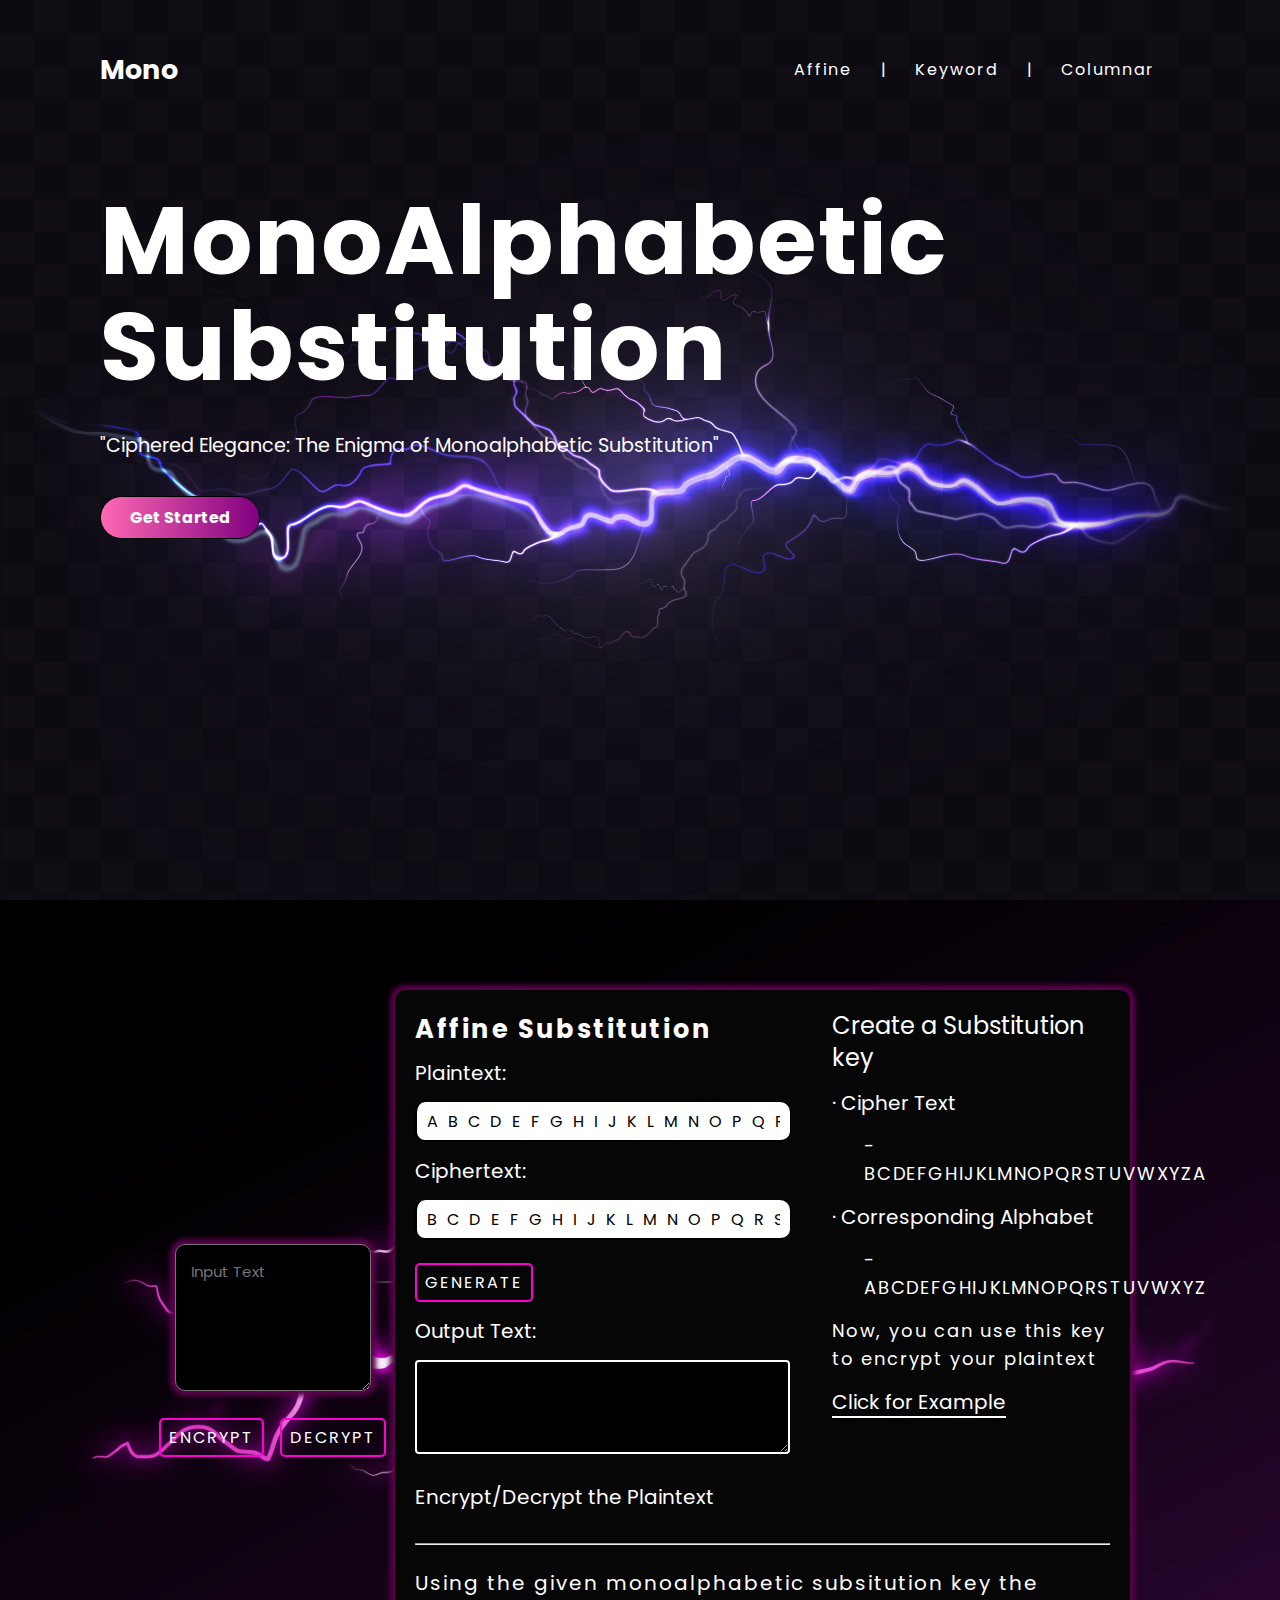
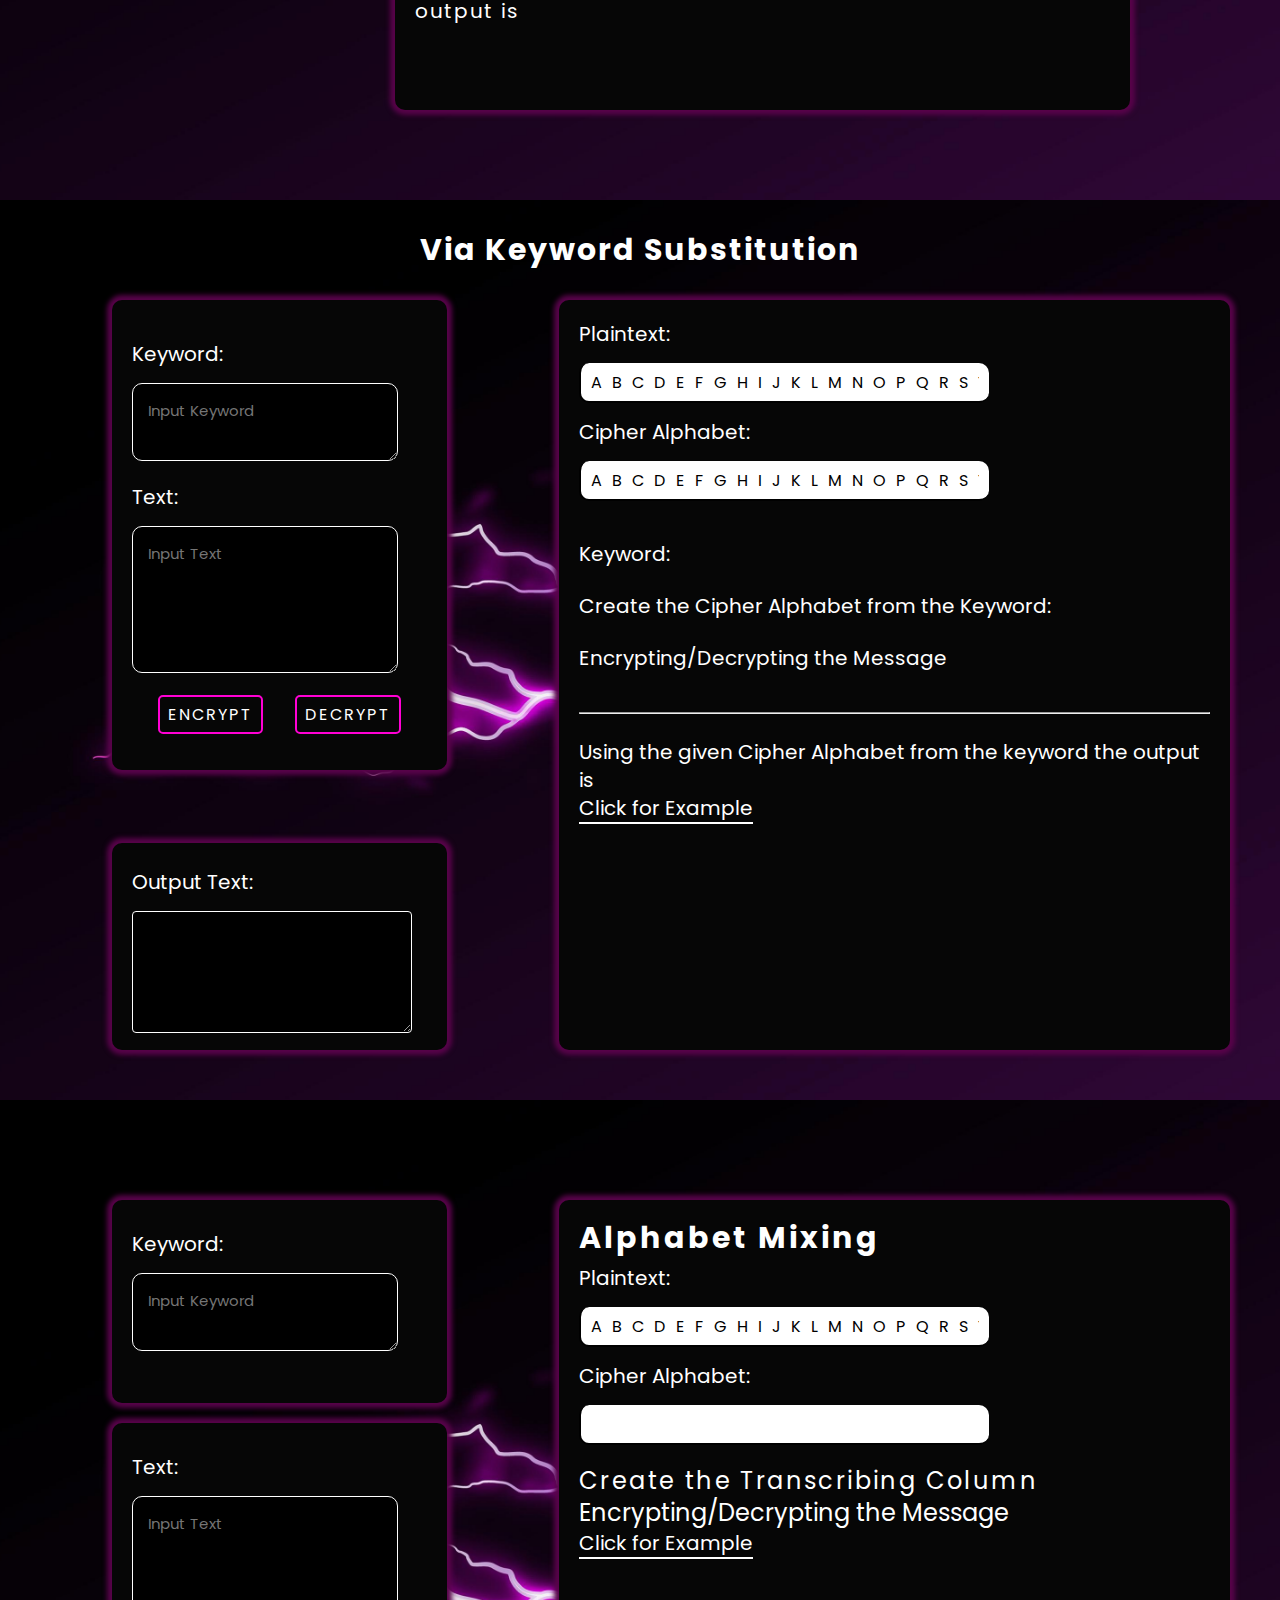
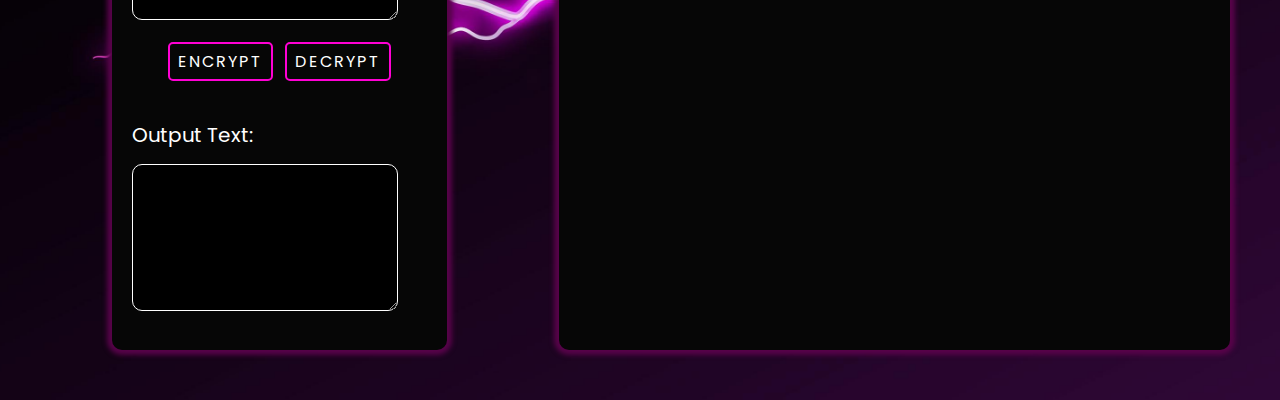
<file: 6 Files/mono/index.html>
<!DOCTYPE html>
<html lang="en">
  <head>
    <meta charset="UTF-8" />
    <meta name="viewport" content="width=device-width, initial-scale=1.0" />
    <title>Hello</title>
    <link rel="stylesheet" href="style.css" />
  </head>

  <body>
    <div class="container">
      <!-- First Content -->
      <div class="home">
        <!-- navigation -->
        <div class="nav">
          <div class="logo text-lg">
            <h2>Mono</h2>
          </div>
          <div class="links">
            <ul>
              <li><a href="#affine">Affine</a></li>
              <span> | </span>
              <li><a href="#keyword">Keyword</a></li>
              <span> | </span>
              <li><a href="#columnar">Columnar</a></li>
            </ul>
          </div>
        </div>
        <div class="content">
          <h1>MonoAlphabetic Substitution</h1>
          <p>"Ciphered Elegance: The Enigma of Monoalphabetic Substitution"</p>
          <button class="btn">Get Started</button>
        </div>
        <!-- End of navigation -->
      </div>
      <!-- End of first content -->

      <!-- Affine -->
      <div id="affine" class="affine">
        <!-- column one -->
        <div class="column-one">
          <div class="inputBox">
            <textarea
              id="inputText"
              rows="5"
              placeholder="Input Text"
              class="input preview"
            ></textarea>
          </div>
          <div class="buttons">
            <button id="encodeButton" class="enter">Encrypt</button>
            <button id="decodeButton" class="enter">Decrypt</button>
          </div>
        </div>
        <!-- column two -->
        <div class="column-two">
          <div class="col-two-context preview">
            <div class="first-row">
              <div class="left">
                <div class="inputBoxes">
                  <h1 class="head">Affine Substitution</h1>
                  <p class="text-xl">Plaintext:</p>
                  <input
                    type="text"
                    value="ABCDEFGHIJKLMNOPQRSTUVWXYZ"
                    readonly
                  />
                </div>
                <div class="inputBoxes">
                  <p class="text-xl">Ciphertext:</p>
                  <input
                    id="cipherInput"
                    type="text"
                    required="required"
                    value="BCDEFGHIJKLMNOPQRSTUVWXYZA"
                  />
                  <p id="errorMessage" class="error-message"></p>
                  <button class="enter generate">Generate</button>
                  <div class="inputBoxes">
                    <p class="text-xl up">Output Text:</p>
                    <textarea readonly rows="2" class="output"></textarea>
                  </div>
                </div>
              </div>
              <div class="right">
                <p class="text-2xl">Create a Substitution key</p>
                <div>
                  <p class="text-xl up">· Cipher Text</p>
                  <p
                    id="cipherDisplay"
                    class="cipher-display text-lg spacing ml"
                  ></p>
                </div>
                <div>
                  <p class="text-xl up">· Corresponding Alphabet</p>
                  <p class="text-lg spacing ml">- ABCDEFGHIJKLMNOPQRSTUVWXYZ</p>
                </div>
                <p id="inputDisplay" class="input-display text-lg up spacing">
                  Now, you can use this key to encrypt your plaintext
                </p>
                <a href="#" id="AAafine" class="example text-xl mt"
                  >Click for Example</a
                >
                <div id="myAffine" style="display: none">
                  <span class="closeAffine" onclick="closeAffine()"
                    >&times;</span
                  >
                  <img src="./images/affine.png" alt="Image description" />
                </div>
              </div>
            </div>
            <div class="second-row">
              <div class="second-content">
                <p class="text-xl">Encrypt/Decrypt the Plaintext</p>
                <p id="inputMappings" class="input-mappings text-lg"></p>
                <hr />

                <p class="text-xl mt spacing" id="outputParagraph">
                  Using the given monoalphabetic subsitution key the output is
                </p>
              </div>
            </div>
          </div>
        </div>
      </div>
      <!-- End of Affine -->

      <!-- Start of Keyword -->
      <div id="keyword" class="keyword">
        <div class="ktop">
          <h1 class="text-3xl">Via Keyword Substitution</h1>
        </div>
        <!-- Start First Box -->
        <div class="first-box text-xl preview">
          <div>
            <p>Keyword:</p>
            <textarea
              id="keywordInput"
              rows="2"
              placeholder="Input Keyword"
              class="kinput"
              pattern="[^\s]+"
            ></textarea>
          </div>
          <div>
            <p>Text:</p>
            <textarea
              id="KinputText"
              rows="5"
              placeholder="Input Text"
              class="kinput"
            ></textarea>
          </div>

          <div class="Kbuttons">
            <button id="KencodeButton" class="enter">Encrypt</button>
            <button id="KdecodeButton" class="enter">Decrypt</button>
            <span id="KerrorMessage" class="error"></span>
          </div>
        </div>
        <!-- End first Box -->

        <!-- Start small box -->
        <div class="small-box preview">
          <p class="text-xl up">Output Text:</p>
          <textarea readonly rows="3" id="output" class="Koutput"></textarea>
        </div>

        <div class="second-box preview">
          <div class="KinputBoxes">
            <p class="text-xl">Plaintext:</p>
            <input type="text" value="ABCDEFGHIJKLMNOPQRSTUVWXYZ" readonly />
          </div>
          <div class="KinputBoxes">
            <p class="text-xl">Cipher Alphabet:</p>
            <input id="KcipherInput" type="text" />
          </div>
          <!-- <button class="enter Kgenerate">Generate</button> -->
          <div class="keyWord text-xl mt">
            <p>Keyword: <span class="mt" id="keywordDisplay"></span></p>
          </div>
          <div class="Ksteps mt text-xl">
            <div class="alpha">
              <p class="mr">Create the Cipher Alphabet from the Keyword:</p>
              <span id="cipherAlphabetDisplay"></span>
            </div>
            <p class="mt">Encrypting/Decrypting the Message</p>
            <div id="KinputMappings" class="mt"></div>
            <hr />
            <p class="mt" id="outputDisplay">
              Using the given Cipher Alphabet from the keyword the output is
            </p>

            <a href="#" id="KKkeyword" class="example text-xl mt"
              >Click for Example</a
            >
            <div id="myKeyword" style="display: none">
              <span class="closeKeyword" onclick="closeKeyword()">&times;</span>
              <img src="./images/keyword.jpg" alt="Image description" />
            </div>
          </div>
        </div>
      </div>
      <!-- End of Keyword -->

      <!-- Start of Columnar -->
      <div id="columnar" class="columnar">
        <div class="Ckeyword styleInput text-xl preview">
          <p>Keyword:</p>
          <textarea
            id="Ckeyword"
            rows="2"
            placeholder="Input Keyword"
            oninput="CupdateTable()"
            class="kinput"
          ></textarea>
        </div>
        <div class="Cinput preview styleInput text-xl">
          <p>Text:</p>
          <textarea
            id="Cplaintext"
            rows="4"
            placeholder="Input Text"
            class="kinput"
          ></textarea>

          <div class="Kbuttons">
            <button id="Cencrypt-btn" class="enter mr">Encrypt</button>
            <button id="Cdecrypt-btn" class="enter">Decrypt</button>
            <span id="KerrorMessage" onclick="Cdecrypt()" class="error"></span>
          </div>
          <div class="Cmt" style="color: white">
            <p class="text-xl up">Output Text:</p>
            <textarea
              id="Cresult"
              class="CoutputText"
              readonly
              rows="5"
            ></textarea>
          </div>
        </div>
        <!-- Big Box -->
        <div class="Cbox preview">
          <p class="text-3xl mb spacing">Alphabet Mixing</p>
          <div class="KinputBoxes">
            <p class="text-xl">Plaintext:</p>
            <input type="text" value="ABCDEFGHIJKLMNOPQRSTUVWXYZ" readonly />
          </div>
          <div class="KinputBoxes" id="Cdisplay">
            <p class="text-xl">Cipher Alphabet:</p>
            <input id="CcipherInput" type="text" />
          </div>
          <p id="Ckeyword-display" class="text-2xl spacing mb-minus"></p>
          <div id="Calphabets-container" class="text-2xl mt spacing">
            Create the Transcribing Column
          </div>
          <div id="Ctable-container" class="text-xl"></div>
          <p class="text-2xl">Encrypting/Decrypting the Message</p>
          <div id="Cmapping-container" class="Coder text-xl"></div>

          <a href="#" id="columnars" class="example text-xl"
            >Click for Example</a
          >
          <div id="myColumnar" style="display: none">
            <span class="closeColumnar" onclick="closeModal()">&times;</span>
            <img src="./images/columnar.png" alt="Image description" />
          </div>
        </div>
      </div>
      <!-- end of columnar -->
    </div>
    <script src="affine.js"></script>

    <script>
      //Columnar

      function CcreateTranspositionTable(Ckeyword) {
        const Calphabet = 'ABCDEFGHIJKLMNOPQRSTUVWXYZ';
        const CuniqueChars = Array.from(new Set(Ckeyword + Calphabet));

        const CuniqueKeywordChars = Array.from(new Set(Ckeyword));

        const CnumColumns = CuniqueKeywordChars.length; // Use the unique keyword length as the number of columns
        const CnumRows = Math.ceil(CuniqueChars.length / CnumColumns);

        const Ctable = [];
        for (let i = 0; i < CnumRows; i++) {
          const Crow = [];
          for (let j = 0; j < CnumColumns; j++) {
            const Cchar = CuniqueChars[i * CnumColumns + j];
            if (Cchar !== undefined) {
              Crow.push(Cchar);
            }
          }
          Ctable.push(Crow);
        }

        return Ctable;
      }

      function CdisplayTranspositionTable(Ctable) {
        const CtableContainer = document.getElementById('Ctable-container');
        CtableContainer.innerHTML = '';

        for (let i = 0; i < Ctable.length; i++) {
          const CrowElement = document.createElement('div');
          CrowElement.textContent = Ctable[i].join(' ');

          CtableContainer.appendChild(CrowElement);
        }
      }

      function CcreateCipherAlphabet(Ctable) {
        const CcipherAlphabet = [];

        for (let i = 0; i < Ctable[0].length; i++) {
          for (let j = 0; j < Ctable.length; j++) {
            const Cchar = Ctable[j][i];
            if (Cchar !== undefined && !CcipherAlphabet.includes(Cchar)) {
              CcipherAlphabet.push(Cchar);
            }
          }
        }

        return CcipherAlphabet.join('');
      }

      function CupdateTable() {
        const Ckeyword = document
          .getElementById('Ckeyword')
          .value.toUpperCase()
          .replace(/\s/g, '');

        const Cplaintext = document
          .getElementById('Cplaintext')
          .value.toUpperCase();

        if (Ckeyword === '' && Cplaintext === '') {
          document.getElementById('Cmapping-container').style.display = 'none';
          document.getElementById('Ctable-container').style.display = 'none';
          return;
        }

        document.getElementById('Ckeyword-display').textContent =
          'Keyword: ' + Ckeyword;

        const CtranspositionTable = CcreateTranspositionTable(Ckeyword);

        const CplainAlphabet = 'ABCDEFGHIJKLMNOPQRSTUVWXYZ';
        const CcipherAlphabet = CcreateCipherAlphabet(CtranspositionTable);

        const CalphabetsContainer = document.getElementById('Cdisplay');
        Cdisplay.innerHTML = `
              <p class="text-xl">Cipher Alphabet:</p>
                  <input id="CcipherInput" value="${CcipherAlphabet}"type="text" />

          `;
        CdisplayTranspositionTable(CtranspositionTable);

        displayMapping(CplainAlphabet, CcipherAlphabet, CtranspositionTable);
        document.getElementById('Cmapping-container').style.display = 'block';
      }

      function displayMapping(
        plainAlphabet,
        cipherAlphabet,
        transpositionTable
      ) {
        const mappingContainer = document.getElementById('Cmapping-container');
        mappingContainer.innerHTML = '';

        const maxMappings = 5;

        for (
          let i = 0;
          i < Math.min(transpositionTable[0].length, maxMappings);
          i++
        ) {
          const mappingElement = document.createElement('div');
          const plainChar = transpositionTable[0][i];
          const cipherChar = cipherAlphabet[i];
          mappingElement.textContent = `${plainChar} -> ${cipherChar}`;
          mappingContainer.appendChild(mappingElement);
        }

        if (transpositionTable[0].length > maxMappings) {
          const remainingMappingsElement = document.createElement('div');
          remainingMappingsElement.textContent = 'And so on...';
          mappingContainer.appendChild(remainingMappingsElement);
        }
      }

      function CencryptWithTransposition(Cplaintext, Ctable) {
        const Calphabet = 'ABCDEFGHIJKLMNOPQRSTUVWXYZ';
        const CcipherAlphabet = CcreateCipherAlphabet(Ctable);

        const CencryptedChars = [];

        for (let i = 0; CencryptedChars.length < Cplaintext.length; i++) {
          for (let j = 0; j < Ctable.length; j++) {
            const Cchar = Ctable[j][i];
            if (Cchar !== undefined) {
              const Cindex = Calphabet.indexOf(Cchar);
              if (Cindex !== -1) {
                CencryptedChars.push(CcipherAlphabet[Cindex]);
              }
            }
          }
        }

        return CencryptedChars.join('');
      }

      function CupdateUI(Cplaintext, Ctable) {
        const Calphabet = 'ABCDEFGHIJKLMNOPQRSTUVWXYZ';
        const CcipherAlphabet = CcreateCipherAlphabet(Ctable);

        const CencryptedChars = [];

        for (let i = 0; i < Cplaintext.length; i++) {
          const Cchar = Cplaintext[i];
          const Cindex = Calphabet.indexOf(Cchar);
          if (Cindex !== -1) {
            CencryptedChars.push(CcipherAlphabet[Cindex]);
          } else {
            CencryptedChars.push(Cchar);
          }
        }

        return CencryptedChars.join('');
      }

      function Cencrypt() {
        const Cplaintext = document
          .getElementById('Cplaintext')
          .value.toUpperCase();
        const Ckeyword = document
          .getElementById('Ckeyword')
          .value.toUpperCase()
          .replace(/\s/g, '');

        document.getElementById('Ckeyword-display').textContent =
          'Keyword: ' + Ckeyword;

        const CtranspositionTable = CcreateTranspositionTable(Ckeyword);

        CupdateUI(Cplaintext, CtranspositionTable);

        const CcipherText = CupdateUI(Cplaintext, CtranspositionTable);

        document.getElementById('Cresult').innerHTML = CcipherText;
        document.getElementById('Ctable-container').style.display = 'block';
        document.getElementById('Cmapping-container').style.display = 'block';
      }

      function Cdecrypt() {
        const CcipherText = document
          .getElementById('Cplaintext')
          .value.toUpperCase();
        const Ckeyword = document
          .getElementById('Ckeyword')
          .value.toUpperCase()
          .replace(/\s/g, '');

        const CtranspositionTable = CcreateTranspositionTable(Ckeyword);

        const CdecryptedText = CdecryptWithTransposition(
          CcipherText,
          CtranspositionTable
        );

        document.getElementById('Cresult').innerHTML = CdecryptedText;
        document.getElementById('Ctable-container').style.display = 'block';
        document.getElementById('Cmapping-container').style.display = 'block';
      }

      function CdecryptWithTransposition(CcipherText, Ctable) {
        const Calphabet = 'ABCDEFGHIJKLMNOPQRSTUVWXYZ';
        const CcipherAlphabet = CcreateCipherAlphabet(Ctable);

        const CdecryptedChars = [];

        let Cindex = 0;
        for (let i = 0; i < Ctable[0].length; i++) {
          for (let j = 0; j < Ctable.length; j++) {
            const Cchar = Ctable[j][i];
            if (Cchar !== undefined) {
              CdecryptedChars.push(
                Calphabet[CcipherAlphabet.indexOf(CcipherText[Cindex++])]
              );
            }
          }
        }

        return CdecryptedChars.join('');
      }

      document
        .getElementById('Ckeyword')
        .addEventListener('input', CupdateTable);
      document
        .getElementById('Cencrypt-btn')
        .addEventListener('click', Cencrypt);
      document
        .getElementById('Cdecrypt-btn')
        .addEventListener('click', Cdecrypt);
    </script>
  </body>
</html>
</file>
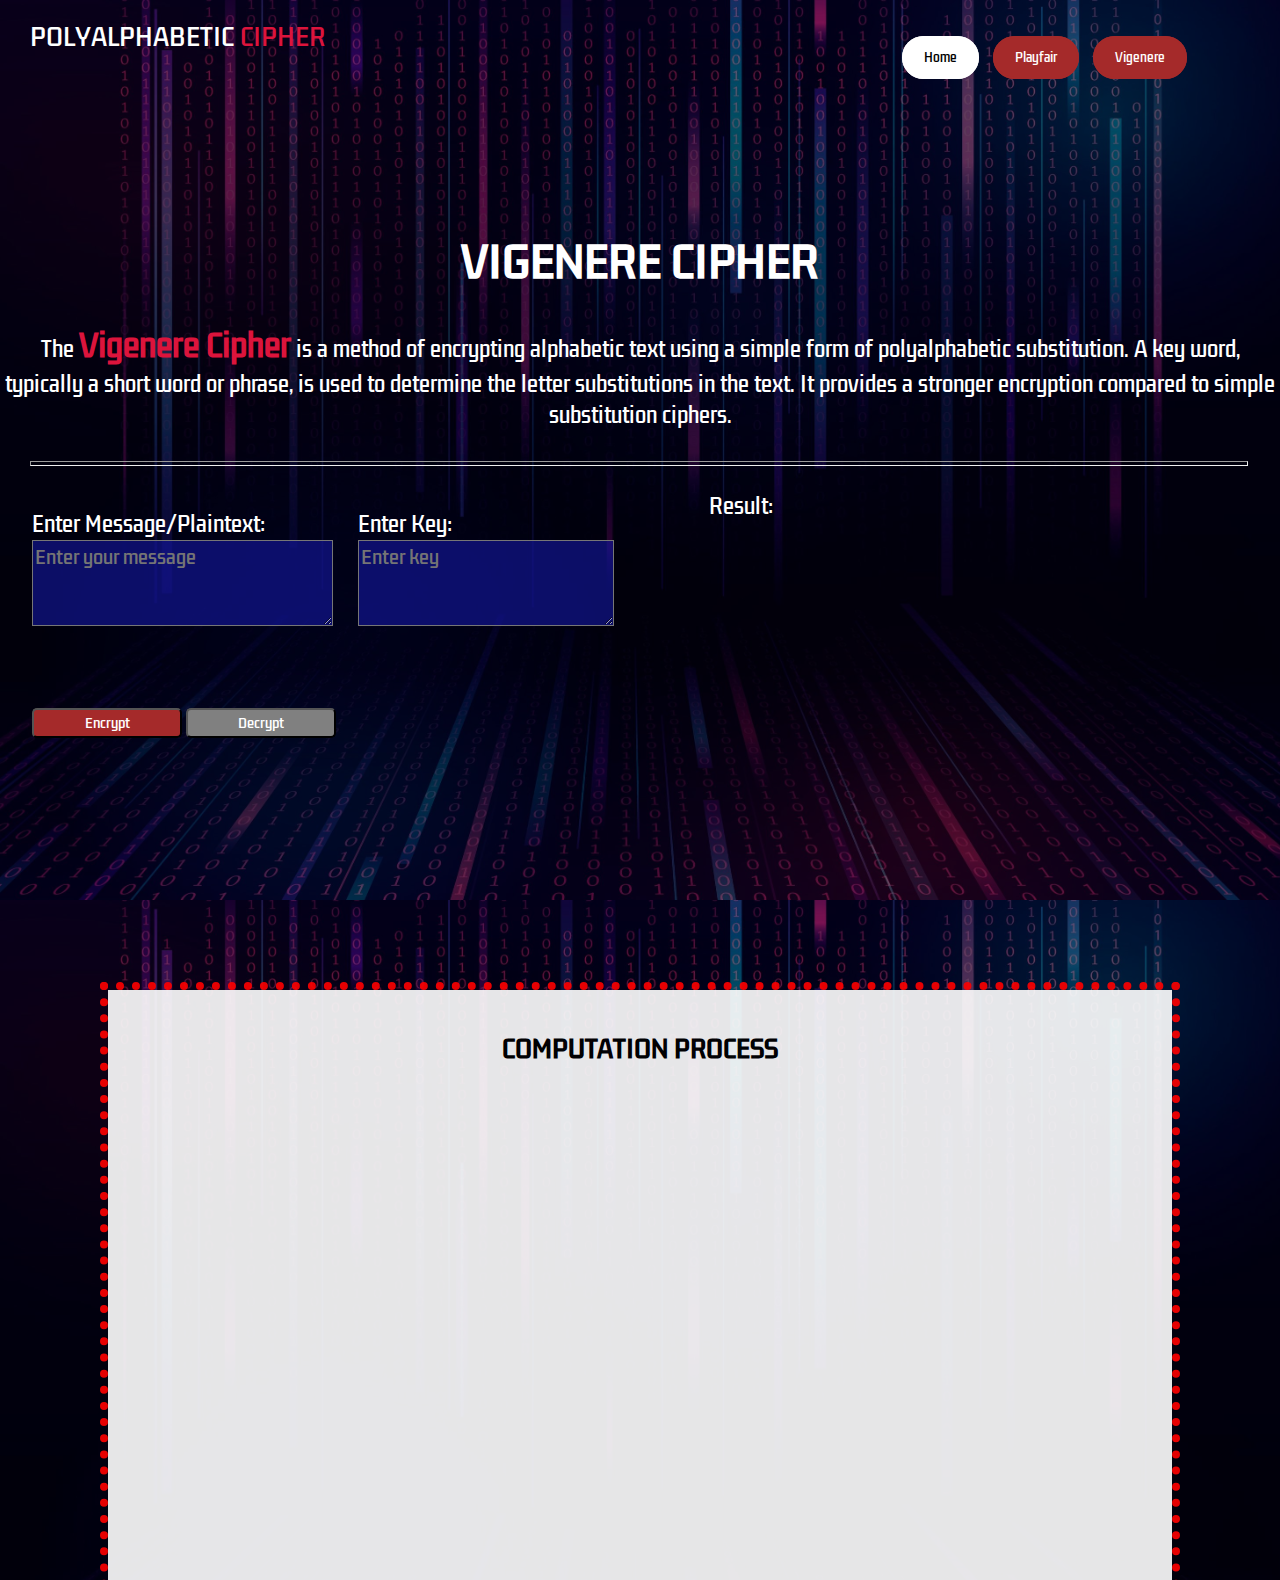
<file: 6 Files/poly-20240109T100234Z-001/poly/index.html>
<!DOCTYPE html>
<html lang="en">
<head>
    <meta charset="UTF-8">
    <meta name="viewport" content="width=device-width, initial-scale=1.0">
    <title>Polyalphabetical Text</title>
    <link rel="stylesheet" href="style.css">
   
</head>
<!-- <style>
    #vtable{
        display: flex;
        justify-content: center;
        align-items: center;
    }
</style> -->    
<body>
    
 
    <div class="top-left-text" ><span>Polyalphabetic <span style="color: crimson;">Cipher</span></span></div>
    <div class="head">
        <ul>
            <li><a class="active" href="index.html">Home</a></li>
            <li><a href="playfair.html">Playfair</a></li>
            <li><a href="vigenere.html">Vigenere</a></li>
            
        </ul>
    </div>
    <!-- <nav>
        <a href="#vtable" id="">vigenere</a>
    </nav> -->

    <!-- <div class="main-content"> -->

      <div class="center-text">
        
        <h1>Vigenere Cipher</h1>


        <p>The <span style="color:crimson; font-size: 30px; font-family: Arial, sans-serif;"><b>Vigenere Cipher</b></span> is a method of encrypting alphabetic text using a simple form of polyalphabetic substitution. 
            A key word, typically a short word or phrase, is used to determine the letter substitutions in the text.
        It provides a stronger encryption compared to simple substitution ciphers.
    </p>
    <hr>
    <br>
    <br>
    </div>

    
    <!-- <div class="vigenere">
        <h3>Viginere Cipher Table</h3>
    </div>

    
    <div class="table">
        
    <img class="img" src="images/Vigenere_Table_with_Numbers.png" alt="viginere">
    <h3>Using the table</h3>
        <h5>Encryption</h5>
            <p>Plaintext: S E N D H E L P</p>
            <p>Key: B U L G E B U L</p>
            <p>Ciphertext: T Y Y J L F F A </p>
    
        
        <h5>Step by Step</h5>
        <ol>
        <li>Get The plaintext's first letter and key's first letter 
            <ul>
                <p>The plaintext's first letter is S and the key's first letter is B</p>
            </ul> </li>

        <li>Refer to the vigenere cipher tabale
            
            
        </li>

        <li>Find the first letter on the vigenere table of the message and key.</li>

        <li>The Plaintext should be on the x-axis and the Key is the y-axis
            <ul>
                <p>Refer for the plaintext on the x-axis, and for the key, refer on the y-axis of the vigenere table </p>
            </ul>
        </li>

        <li>Find where the plaintext and key intersects
            <ul>
                <p>After Plotting the plaintext and the key text on the vigenere table, search where it intesect with each other.
                     <br>The letter where the plaintext and the keytext intersects is the ciphertext of the encryption</p>
            </ul>
        </li>

        </ol>

        <h5>Decryption</h5>
            <p>Ciphertext: T Y Y J L F F A </p>
            <p>Key: B U L G E B U L</p>
            <p>Message: S E N D H E L P</p>
    </div>

</section> -->

        


<!-- 
    
<br>
<br><br><br><br><br><br><br><br><br><br> -->
  <div class="pt">
    
    <label for="message">Enter Message/Plaintext:</label>
    
    <textarea id="message" placeholder="Enter your message"></textarea>
    
 </div>
 <div class="key">
    
    <label for="key">Enter Key:</label>
    
    <textarea id="key" placeholder="Enter key"></textarea>
</div>
<div class="res">
    <label for="key" >Result:</label>
</div>
<div class="result">
    
    <h4 id="result"></h2> 
    
</div>
<div class="btn">
    <button onclick="encrypt()" class="btn-encrypt">Encrypt</button>
    <button onclick="decrypt()" class="btn-decrypt">Decrypt</button>

</div>

<div class="process-section">   
        <h2 style="margin-bottom: 20px; text-align: center;">computation Process</h2>

       
        <div class="process">
            <p id="process"></p>
           
          
        </div>
    </div>

    
   

<script>

function encrypt(){

    var message = document.getElementById('message').value.toUpperCase();
        var key = document.getElementById('key').value.toUpperCase();
        var result = '';
        var process = '';

        for (var i = 0; i < message.length; i++) {
            var charCode = message.charCodeAt(i);
            var numericalValue = charCode - 65;

            if (charCode >= 65 && charCode <= 90) {
                var keyIndex = i % key.length;
                var keyChar = key.charCodeAt(keyIndex) - 65;
                var encryptedChar = String.fromCharCode(((charCode - 65 + keyChar) % 26) + 65);
                result += encryptedChar;
                process += `Char: ${message[i]} (${numericalValue})<br>`;
                process += `Key: ${key[keyIndex]}<br>`;
                process += `Formula: (P + K) mod 26 = (${numericalValue} + ${keyChar}) mod 26<br>`;
                process += `Computation: (${numericalValue} + ${keyChar}) % 26 = ${(numericalValue + keyChar) % 26}<br>`;
                process += `Encrypted: ${encryptedChar}<br>`;
                process += `Solution: ${result}<br><br>`;
            } else {
                result += message[i];
                process += `Non-alphabetic character: ${message[i]}<br>`;
            }
        }

        document.getElementById('result').innerHTML = 'Encrypted Message: ' + result;
        document.getElementById('process').innerHTML = 'Encryption Process:<br>' + process;
    }




function decrypt(){

    var message = document.getElementById('message').value.toUpperCase();
        var key = document.getElementById('key').value.toUpperCase();
        var result = '';
        var process = '';

        for (var i = 0; i < message.length; i++) {
            var charCode = message.charCodeAt(i);
            var numericalValue = charCode - 65;

            if (charCode >= 65 && charCode <= 90) {
                var keyIndex = i % key.length;
                var keyChar = key.charCodeAt(keyIndex) - 65;
                var decryptedChar = String.fromCharCode(((charCode - 65 - keyChar + 26) % 26) + 65);
                result += decryptedChar;
                process += `Char: ${message[i]} (${numericalValue})<br>`;
                process += `Key: ${key[keyIndex]}<br>`;
                process += `Formula: (C - K) mod 26 = (${numericalValue} - ${keyChar}) mod 26<br>`;
                process += `Computation: (${numericalValue} - ${keyChar} + 26) % 26 = ${(numericalValue - keyChar + 26) % 26}<br>`;
                process += `Decrypted: ${decryptedChar}<br>`;
                process += `Solution: ${result}<br><br>`;
            } else {
                result += message[i];
                process += `Non-alphabetic character: ${message[i]}<br><br>`;
            }
        }

        document.getElementById('result').innerHTML = 'Decrypted Message: ' + result;
        document.getElementById('process').innerHTML = 'Decryption Process:<br>' + process;
    }

    


</script>
</body>
</html>
</file>
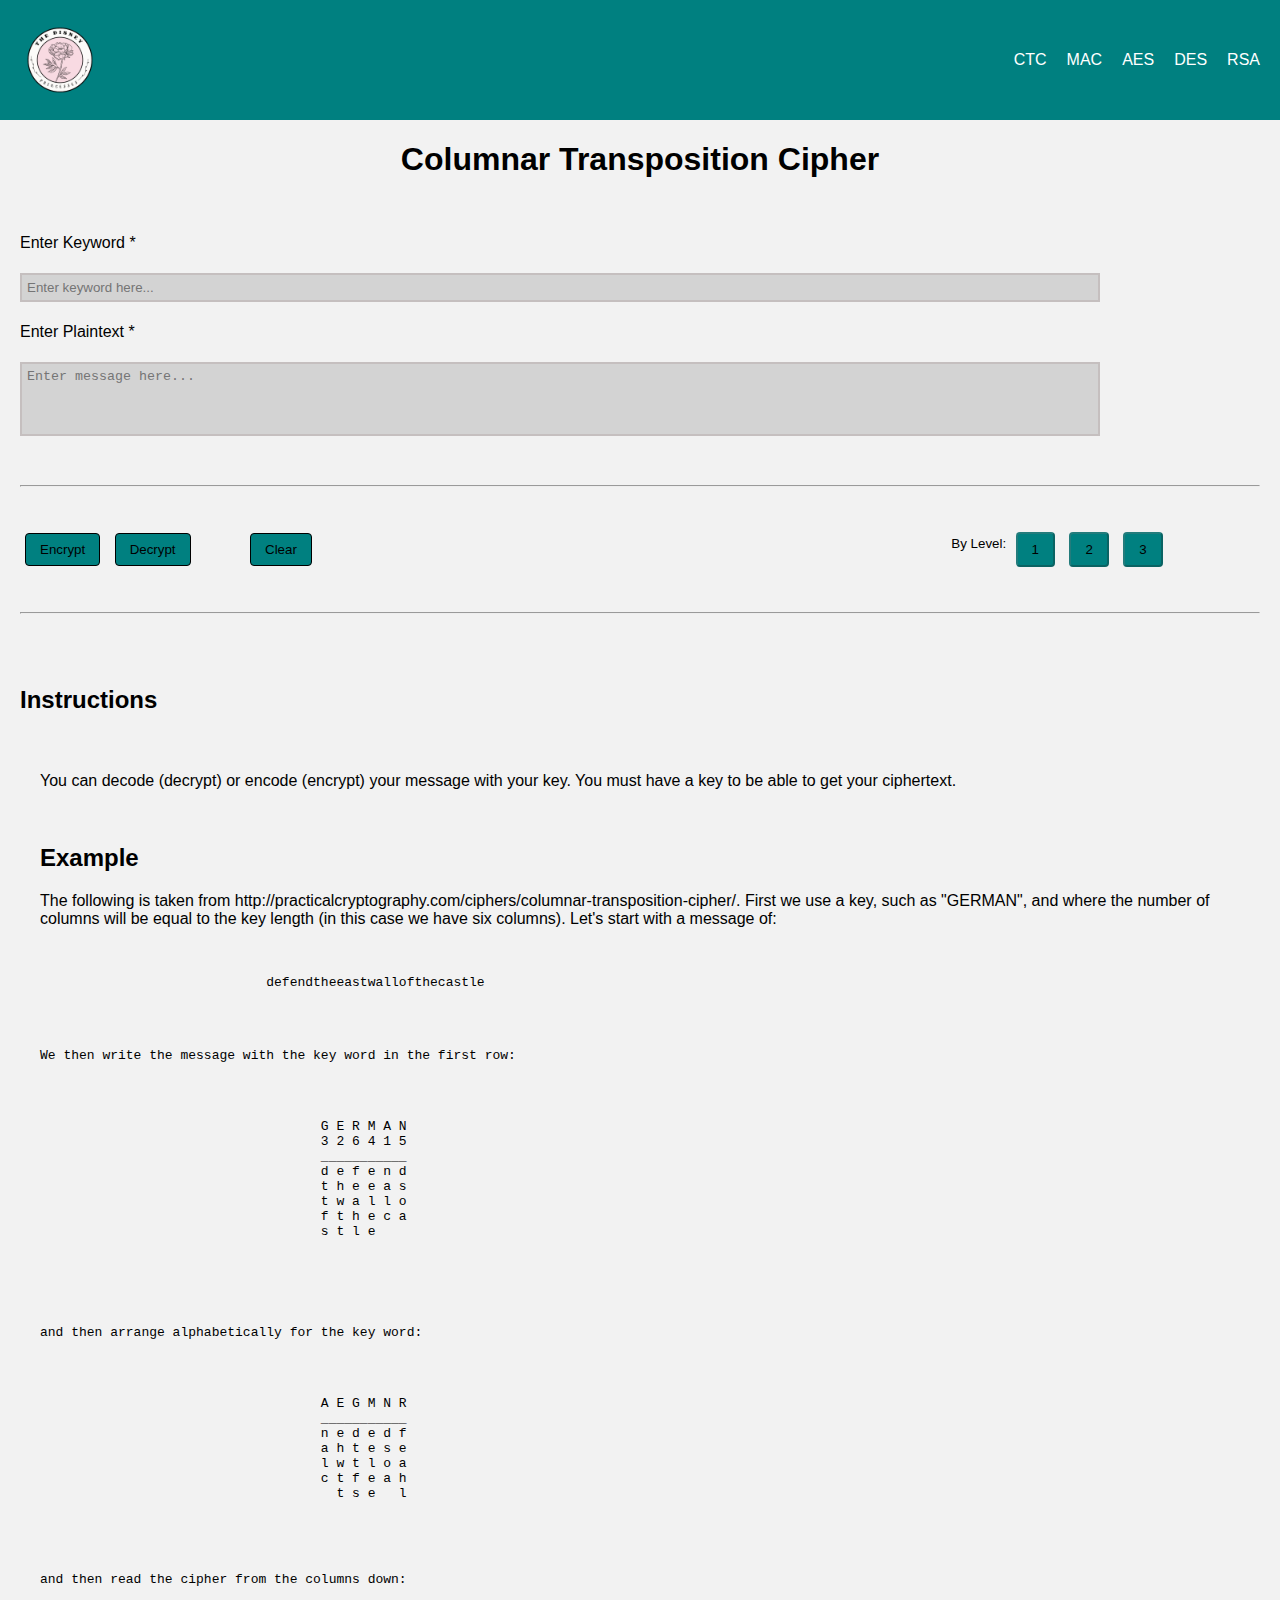
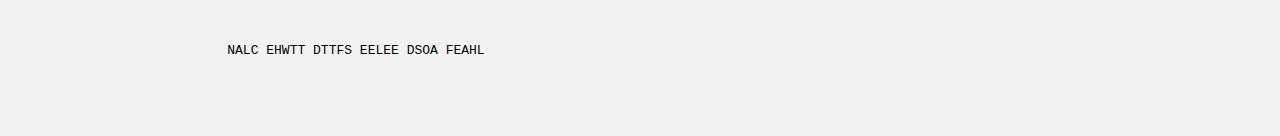
<file: 6 Files/Columnar Transposition/Columnar Transposition/transpov2.html>
<!DOCTYPE html>
<html lang="en">
<head>
  <meta charset="UTF-8">
  <meta name="viewport" content="width=device-width, initial-scale=1.0">
  <title>Columnar Transposition Cipher</title>
  <link rel="stylesheet" href="style.css">
</head>
<body>

<nav>
  <img src="LOGO.png" alt="Logo" class="logo">
  <a href="#">CTC</a>
  <a href="#">MAC</a>
  <a href="#">AES</a>
  <a href="#">DES</a>
  <a href="#">RSA</a>
</nav>

<div class="container">
  <h1 style="text-align: center;">Columnar Transposition Cipher</h1>
  <br/>
  <div>
    <section>
    <div class="tool">


            <div>
                <p>Enter Keyword *</p>
                <input style="width: 1080px; padding:5px;" id="key1" value="" type="text" maxlength="18" oninput="updateTexts()" placeholder="Enter keyword here..." />
            </div>
            <p id="language"></p>
        </div>

        <div> 
            <div>
                <p>Enter Plaintext *</p>
                <div>
                <textarea style="width: 1080px; resize: none; padding:5px;" rows="4" id="srcText" oninput="updateTexts()" spellcheck="false" placeholder="Enter message here..."></textarea>
                </div>
            </div>

        <!-- <div>
            <button onclick="removeSpaces()">Remove Spaces</button>
            <button onclick="lettersOnly()">Letters Only</button>
            <button onclick="reverseText()">Reverse</button>
            <button onclick="toUpperCase()">Uppercase</button>
            <button onclick="toLowerCase()">Lowercase</button>
          </div> -->

        <div id="changeContent">
            <div id="gridwrapper">
                <hr style="margin: 40px 0px 40px 0px;"/>
                <h3 id="gridHeader"></h3>
                <p style="font-size: 16px; padding-left: 10px; display: block;" id="gridLabel"></p>
                <pre id="grid1" style="font-family: 'Poppins', sans-serif; font-size: 16px; padding-left: 10px; display: block;"></pre>
                <pre id="grid2" style="font-family: 'Poppins', sans-serif; font-size: 16px; padding-left: 10px; display: none;"></pre>
                <pre id="grid3" style="font-family: 'Poppins', sans-serif; font-size: 16px; padding-left: 10px; display: none;"></pre>
                <div style="display: none; font-size: 16px; padding-left: 10px; padding-top: 20px;" id="instruction">
                </div>
            </div>
        </div>
        
        <p style="margin-top: 30px;"> 
        <button style="padding: 8px 14px 8px 14px; border: 1px double black; border-radius: 4px; color: black" onclick="encodeClick();" id="buttonEncrypt">Encrypt</button>
        <button style="padding: 8px 14px 8px 14px; border: 1px solid black; border-radius: 4px;  margin-left: 5px; color: black" onclick="decodeClick();" id="buttonDecrypt">Decrypt</button>
        <button style="margin-left: 50px; padding: 8px 14px 8px 14px; border: 1px solid black; border-radius: 4px; color: black" onclick="clearText();" id="buttonCancel">Clear</button>
        <sup style="padding-left: 630px;">By Level:</sup>
        <button style="margin-left: 5px; padding: 8px 14px 8px 14px; border-radius: 4px; color: black" id="button1" disabled>1</button>
        <button style="padding: 8px 14px 8px 14px; border-radius: 4px; color: black" id="button2" disabled>2</button>
        <button style="padding: 8px 14px 8px 14px; border-radius: 4px; color: black" id="button3" disabled>3</button>
        </p>
        <hr style="margin: 40px 0px 20px 0px;"/>

        <div>
            <div style="width: 1080px;">
                <label id="resultLabel1" style="display: block;" for="resultText1"></label>
                <textarea style="width: 100%; resize: none; padding: 5px; display: none" rows="4" id="resultText1" spellcheck="false" readonly="true" oninput="checkResult()"></textarea>
                <label id="resultLabel2" style="display: none; padding-top: 20px;" for="resultText2"></label>
                <textarea style="width: 100%; resize: none; padding: 5px; display: none" rows="4" id="resultText2" spellcheck="false" readonly="true"></textarea>
                <label id="resultLabel3" style="display: none; padding-top: 20px;" for="resultText3"></label>
                <textarea style="width: 100%; resize: none; padding: 5px; display: none" rows="4" id="resultText3" spellcheck="false" readonly="true"></textarea>
            </div>
        </div>

        <div id="result" style="display: flex;">
            <p id="resultBox"></p>
        </div>

        <div>
            <h2>Instructions</h2>
            <br/>
            <div class="container">
            <p>You can decode (decrypt) or encode (encrypt) your message with your key. You must have a key to be able to get your ciphertext.</p>
            <br/>
            

            <h2>Example</h2>
            <p>The following is taken from http://practicalcryptography.com/ciphers/columnar-transposition-cipher/. 
            First we use a key, such as "GERMAN", and where the number of columns will be equal to the key length (in this case we have six columns). Let's start with a message of:</p>
            <br/>
            <pre>
                             defendtheeastwallofthecastle
                    <br/>
                    <p>We then write the message with the key word in the first row:</p>
                    <pre>
                                    G E R M A N
                                    3 2 6 4 1 5
                                    ___________
                                    d e f e n d
                                    t h e e a s
                                    t w a l l o
                                    f t h e c a
                                    s t l e 
                    </pre>

                    <p>and then arrange alphabetically for the key word:</p>
                            <pre>
                                    A E G M N R
                                    ___________
                                    n e d e d f
                                    a h t e s e
                                    l w t l o a
                                    c t f e a h
                                      t s e   l
                            </pre>
                    <p>and then read the cipher from the columns down:</p>
                    <pre>
                        NALC EHWTT DTTFS EELEE DSOA FEAHL
                    </pre>
                </div>
    </div>
        
        <script src="script.js"> </script>
    </section>
    </fieldset>
</div>
</body>
</html>
</file>
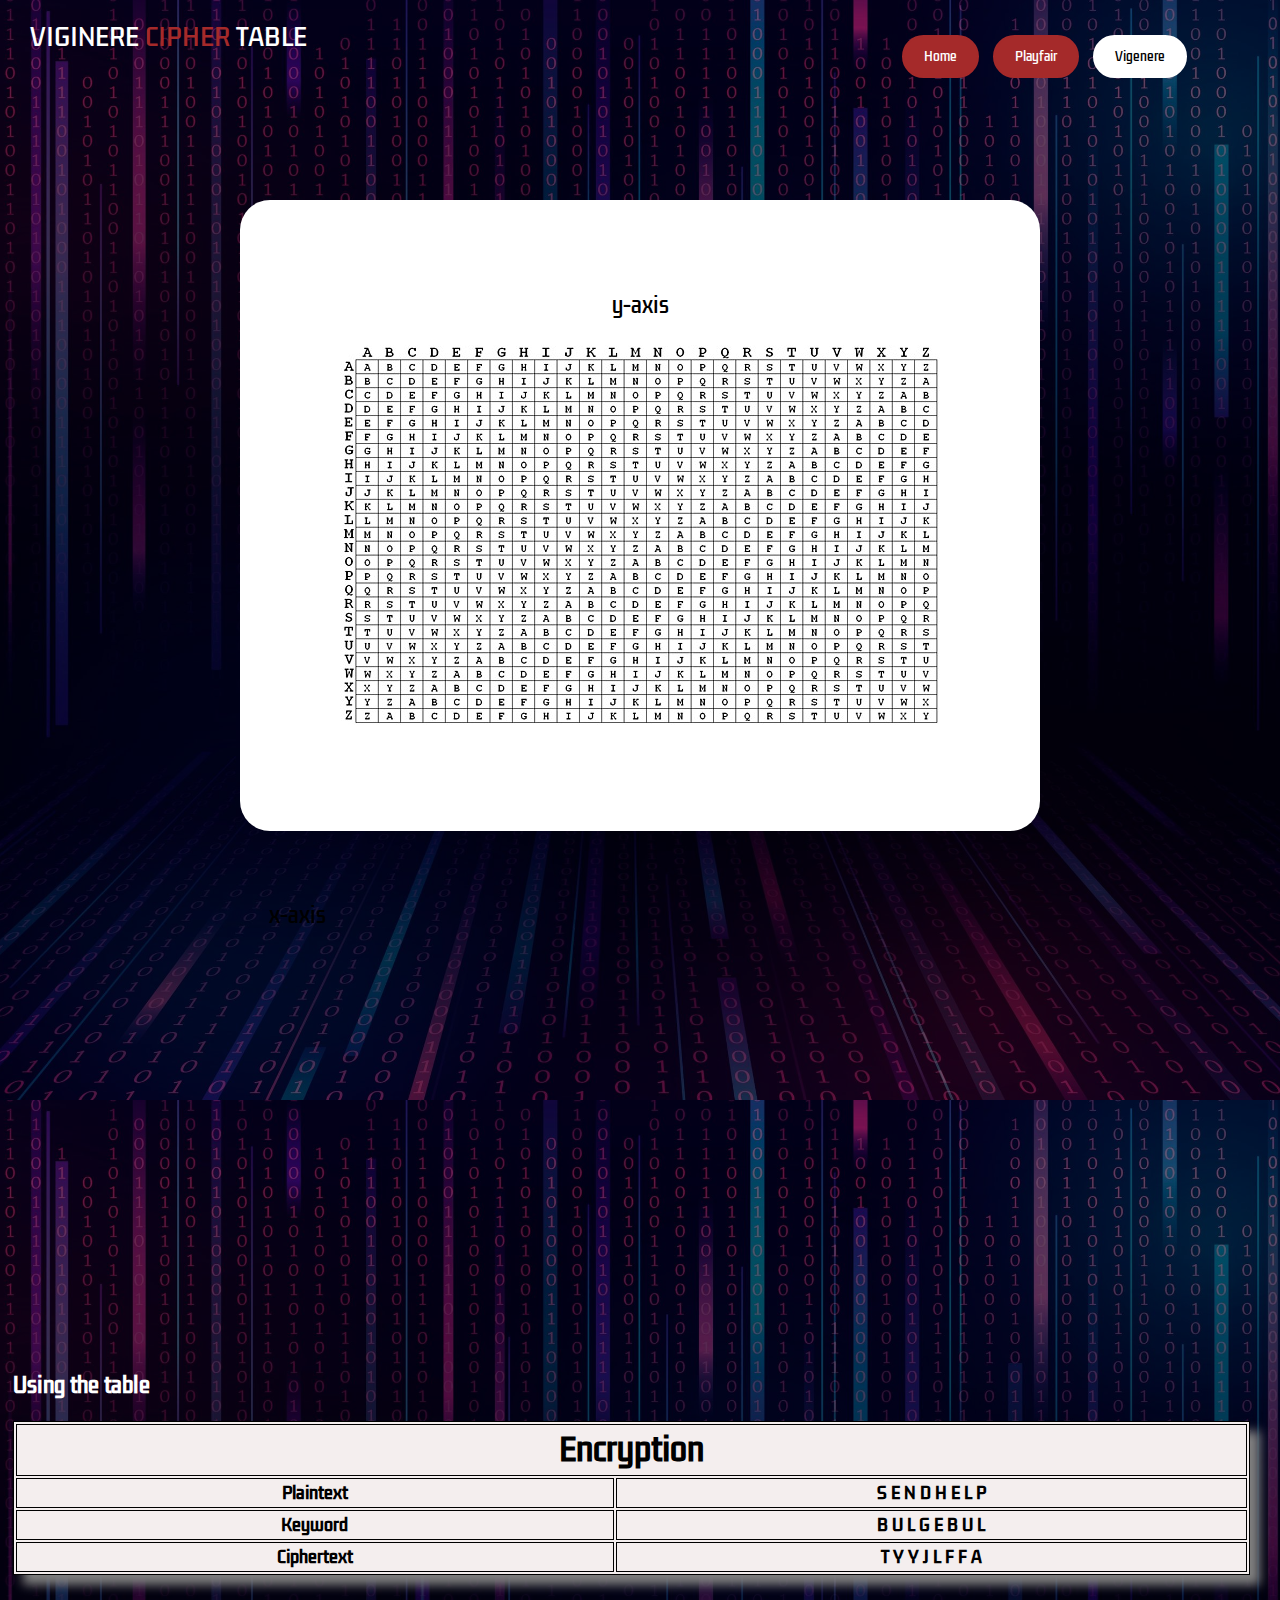
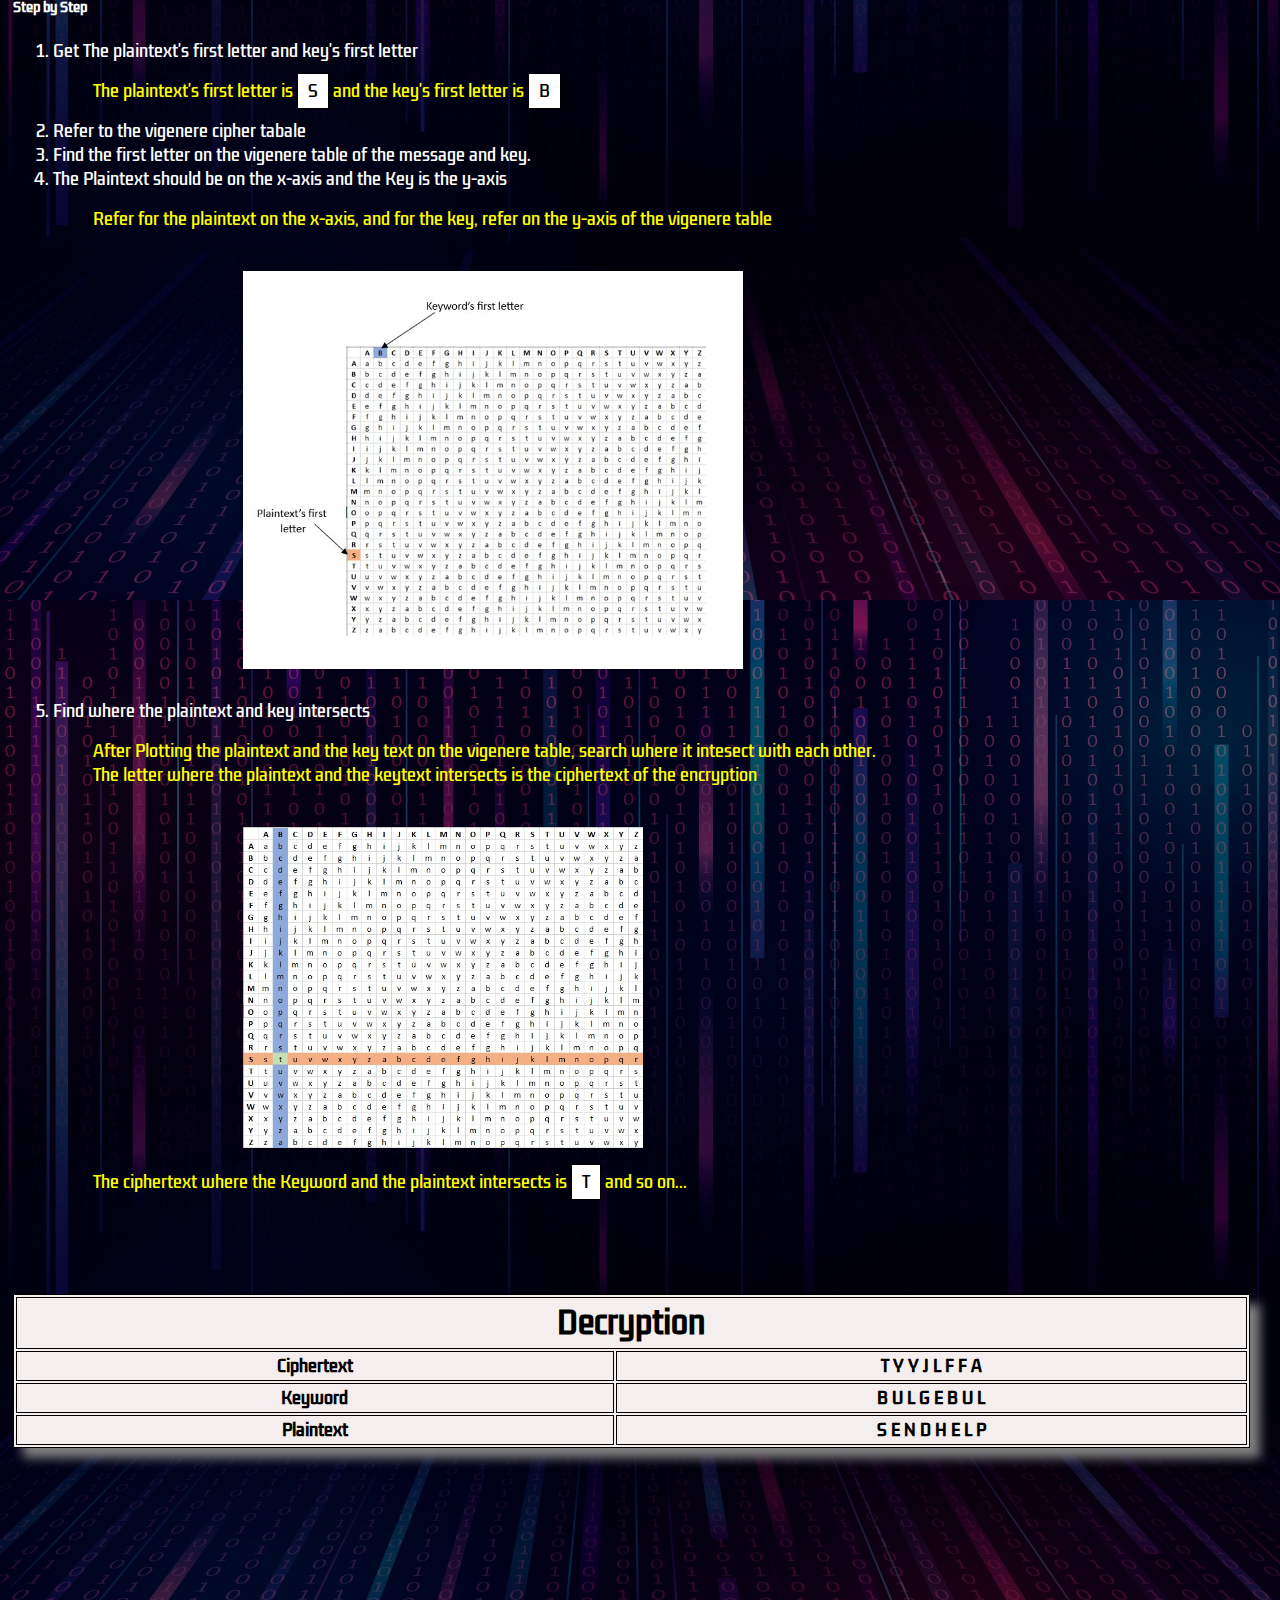
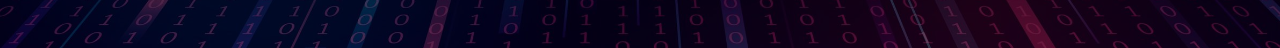
<file: 6 Files/poly-20240109T100234Z-001/poly/vigenere.html>
<!DOCTYPE html>
<html lang="en">
<head>
    <meta charset="UTF-8">
    <meta name="viewport" content="width=device-width, initial-scale=1.0">
    <title>Document</title>
</head>
<style>
    @import url('https://fonts.googleapis.com/css2?family=Kdam+Thmor+Pro&display=swap');

*{
    font-family: 'Kdam Thmor Pro', sans-serif;
}

body {
    margin: 0;
    padding: 0;
    background: linear-gradient(rgba(0, 0, 0, 0.5), rgba(0, 0, 0, 0.5)), url('images/bg-image.jpg');
    background-size: cover;
    background-position: center;
    /* background-repeat: no-repeat; */
    height: 100vh; 
    /* display: flex;
    align-items: center;
    justify-content: center; */
    color: white; 
    scroll-behavior: smooth;
    /* position: relative;
    width: 100%; */
    /* margin-bottom: 100px; */
}
.navbar{
    /* background-color: brown; */
    position: absolute;
    top: 1%;
    left: 65%;
    /* background-color: brown; */
    padding: 10px 30px;
    /* justify-content: space-between; */
    
}
.navbar ul li{
    display: inline-block;
    /* padding: 5px 50px; */
    list-style-type: none;
}
.navbar ul li a{
    text-decoration: none;
    border-radius: 30px;
    border: 2px solid brown;
    padding: 10px 20px;
    font-size: 12px;
    text-align: center;
    color: white;
    background-color: brown;
    display: inline-block;
    margin-right: 10px;
    /* box-shadow: 25px 25px 5px; */
    
}
.navbar ul li a.active{
    background-color: white;
    color: black;
    border: 2px solid white;
}
/* .navbar ul li a.active:hover{
    background-color: brown;
    color: white;
    border: 2px solid white;
    transition: 0.3s ease-in-out;
} */
.navbar ul li a:hover{
    /* background-color: brown; */
    border: 2px solid white;
    transition: 0.3s ease-in-out;

}
.vigenere{
    position: absolute;
    top: 18px;
    left: 30px;
    font-size: 24px;
    /* font-family: Arial, sans-serif; */
    text-transform: uppercase;

    
}
.img{
    position: static;
    
    margin-top: 200px;
    margin-left: 240px;
    margin-right: 240px;
    padding: 90px 100px 100px 100px;
    background-color: white;
    color: black;  
    text-align:center;  
    border-radius: 30px;
    /* box-shadow: 20px 20px 10px 5px  gray ; */
    /* -webkit-box-shadow: 20px 20px 5px 2px gray;
    -moz-box-shadow: 20px 20px 5px 2px gray; */

   
}
.content{
    position: absolute;
    top: 150%;
    left: 1%;
}
.content p{
    color: yellow;
}
table, tr, th{
 border: 1px solid black;
 background-color: rgb(244, 238, 238);
 color: black;
 
 
 
}
th{
    padding: 2px 260px;

    /* margin-left: 20px; */
}
table{
    box-shadow: 10px 10px 10px gray;
}
/* ------------- process sa steps------ */

.firstP{
    background-color: white;
    border: 1px solid black;
    padding: 5px 10px;
    color: black;
    

}
.firstK{
    background-color: white;
    border: 1px solid black;
    padding: 5px 10px;
    color: black;
}
.firstC{
    background-color: white;
    border: 1px solid black;
    padding: 5px 10px;
    color: black;
}
</style>
<body>
    


    <div class="vigenere">
        Viginere <span style="color: brown;">Cipher</span> Table

       
    </div>
    <div class="navbar">
        <ul>
            <li><a  href="index.html">Home</a></li>
            <li><a  href="playfair.html">Playfair</a></li>
            <li><a class="active" href="vigenere.html">Vigenere</a></li>
        </ul>
    </div>
    
    <div class="img">
        <span style="font-size: 20px;">y-axis</span>
        <br>
        <br>
        <img src="images/vigeneretable.jpg" alt="viginere">
        <span style="font-size: 20px;
        position: absolute;
        top: 100%;
        left: 21%;
        ">x-axis</span>
    </div>
    
    
    
    <div class="content">
        
    
    <h3 style="font-size: 20px;">Using the table</h3>
       
            <table>
                <tr>
                    <th colspan="2" style="font-size: 30px;" >Encryption</th>
                </tr>
                <tr>
                    <th>Plaintext</th>
                    <th>S E N D H E L P</th>
                </tr>
                <tr>
                    <th>Keyword</th>
                    <th>B U L G E B U L</th>
                    
                </tr>
                <tr>
                    <th>Ciphertext</th>
                    <th>T Y Y J L F F A</th>
                </tr>

            </table>
    
        
        <h5>Step by Step</h5>
        <ol>
        <li>Get The plaintext's first letter and key's first letter 
            <ul>
                <p>The plaintext's first letter is <span class="firstP">S</span> and the key's first letter is <span class="firstK">B</span></p>
            </ul> </li>

        <li>Refer to the vigenere cipher tabale
            
            
        </li>

        <li>Find the first letter on the vigenere table of the message and key.</li>

        <li>The Plaintext should be on the x-axis and the Key is the y-axis
            <ul>
                <p>Refer for the plaintext on the x-axis, and for the key, refer on the y-axis of the vigenere table </p>
                <br>
                <img style="margin-left: 150px; width: 500px;" src="images/firstStep.jpg" alt="Step 4">
                <br>
                <br>
            </ul>

            
        </li>

        <li>Find where the plaintext and key intersects
            <ul>
                <p>After Plotting the plaintext and the key text on the vigenere table, search where it intesect with each other.
                     <br>The letter where the plaintext and the keytext intersects is the ciphertext of the encryption</p>
                     <br>
                     <img style="margin-left: 150px; width: 400px;" src="images/step5.jpg" alt="Step 5">
                     <p>The ciphertext where the Keyword and the plaintext intersects is <span class="firstC">T</span> and so on...</p>
                     


            </ul>
        </li>

        </ol>

        <!-- <h5>Decryption</h5>
            <p>Ciphertext: T Y Y J L F F A </p>
            <p>Key: B U L G E B U L</p>
            <p>Message: S E N D H E L P</p> -->
        
            <table style="margin-bottom: 200px; margin-top: 100px;">
                <tr>
                    <th colspan="2" style="font-size: 30px;">Decryption</th>
                </tr>
                <tr>
                    <th>Ciphertext</th>
                    <th>T Y Y J L F F A</th>
                </tr>
                
                <tr>
                    <th>Keyword</th>
                    <th>B U L G E B U L</th>
                    
                </tr>
                <tr>
                    <th>Plaintext</th>
                    <th>S E N D H E L P</th>
                </tr>

            </table>

    </div>
</body>
</html>
</file>
<file: 6 Files/mono/style.css>
@import url('https://fonts.googleapis.com/css2?family=Poppins&display=swap');

* {
  margin: 0;
  padding: 0;
  box-sizing: border-box;
  font-family: 'Poppins', sans-serif;
}

.container {
  width: 100%;
}

.home {
  background-image: url('./images/2158.jpg');
  height: 100vh;
  width: 100%;
  background-position: top;
  background-size: cover;
  color: white;
  display: grid;
  grid-template-columns: 100px repeat(10, 1fr) 100px;
  grid-template-rows: 30px repeat(11, 1fr);
}
.nav {
  color: black;
  grid-column: 2 / span 10;
  grid-row-start: 2;
  display: flex;
  justify-content: space-between;
  align-items: center;
}

.links,
.logo {
  color: #fff;
}

ul li {
  display: inline;
  padding: 25px;
  cursor: pointer;
  font-size: 1rem;
  letter-spacing: 2px;
}

.content {
  color: white;
  grid-row: 4 / span 3;
  grid-column: 2 / span 6;
}

.content h1 {
  font-size: 6rem;
  line-height: 1.1em;
  letter-spacing: 2px;
}

.content p {
  font-size: 1.2rem;
  padding-top: 2rem;
  padding-bottom: 1rem;
}
.btn {
  display: inline-block;
  width: 10rem;
  text-align: center;
  color: #fff;
  font-weight: bold;
  padding-top: 0.5rem;
  padding-bottom: 0.5rem;
  padding-left: 1rem;
  padding-right: 1rem;
  border-radius: 9999px;
  background: linear-gradient(to right, #ff69b4, #800080);
  border: 1px solid #000;
  transform: scale(1);
  transition: transform ease-in-out;
  margin-top: 20px;
  cursor: pointer;
  font-size: 1rem;
}

.btn:hover {
  transform: scale(1.1);
  border: 1px solid #fff;
}

.generate {
  margin-top: 0.5rem;
}

/* Second */

.affine {
  width: 100%;
  height: 100vh;
  background-image: url(./images/1111.jpg);
  background-size: cover;
  background-position: bottom;
  display: grid;
  grid-template-columns: 150px repeat(4, 1fr) 150px;
  grid-template-rows: 50px repeat(2, 1fr) 50px;
}

/* column 1 */

.column-one {
  color: white;
  grid-column-start: 2;
  grid-row-start: 2;
  grid-row-end: 4;
  display: flex;
  align-items: center;
  flex-direction: column;
  justify-content: center;
}

.input {
  width: 100%;
  height: auto;
  padding: 15px;
  font-size: 15px;
  border-radius: 4px;
  background: black;
  color: white;
}

.buttons {
  margin-top: 20px;
}

.enter {
  padding: 5px 8px;
  width: auto;
  border-radius: 5px;
  border: 2px solid rgb(255, 0, 212);
  cursor: pointer;
  background-color: transparent;
  transition: 0.5s;
  text-transform: uppercase;
  font-size: 10px;
  letter-spacing: 2px;
  color: white;
  font-size: 1rem;
  transform: scale(1);
  transition: transform 3000ms ease-in-out;
}

#encodeButton {
  margin-right: 0.8rem;
}

.enter:hover {
  scale: 1.1;
}

.inputBox {
  width: 80%;
  transform: translateY(0);
  transition: 0.5s;
  transition: transform 100ms;
}

.inputBox:hover {
  transform: scale(1.1) translateY(0);
}

.preview {
  box-shadow: 0 0 5px 5px rgb(88, 3, 74);
  border-radius: 10px;
  outline: none;
}

.preview:hover {
  box-shadow: 0 0 5px 5px rgb(255, 0, 212);
}

/* column 2 */

.column-two {
  grid-column: span 3 / 6;
  grid-row: span 2/4;
  display: flex;
  align-items: center;
  color: white;
  width: 100%;
}

.example {
  text-decoration: none;
  color: white;
  list-style: nopne;
  border-bottom: 2px solid white;
}

.col-two-context {
  width: 100%;
  background: #060606;
  height: 90%;
  padding: 20px;
  display: grid;
  grid-template-columns: repeat(2, 1fr);
  grid-template-rows: repeat(8, 1fr);
}

.first-row {
  grid-row-start: 1;
  grid-row-end: 6;
  grid-column-start: 1;
  grid-column-end: 3;
  display: flex;
}

.left {
  width: 60%;
}

.right {
  width: 40%;
}

.head {
  font-size: 1.6rem;
  letter-spacing: 0.1em;
  margin-bottom: 10px;
}

.inputBoxes {
  position: relative;
  width: 100%;
}

.inputBoxes input {
  width: 90%;
  padding: 10px;
  outline: none;
  border: none;
  color: #000;
  font-size: 1rem;
  background: white;
  border-left: 2px solid #000;
  border-bottom: 2px solid #000;
  transition: 0.1s;
  height: 40px;
  text-transform: uppercase;
  letter-spacing: 10px;
  border-radius: 10px;
  margin: 15px 0;
}

.output {
  width: 90%;
  height: auto;
  padding: 15px;
  font-size: 20px;
  border-radius: 4px;
  background: black;
  color: white;

  border: 2px solid #fff;
}

.up {
  margin: 15px 0;
}

hr {
  margin-top: 1rem;
}

.text-lg {
  font-size: 1.125rem;
  line-height: 1.75rem;
}

.text-xl {
  font-size: 1.25rem;
  line-height: 1.75rem;
}

.spacing {
  letter-spacing: 0.1em;
  line-height: 1.75rem;
}

.ml {
  margin-left: 2rem;
}

.text-2xl {
  font-size: 1.5rem;
  line-height: 2rem;
}

.input-mappings {
  margin-top: 1rem;
}

.second-row {
  grid-column: span 2/3;
  grid-row-start: 6;
  grid-row-end: 9;
}

.second-content {
  margin-top: 3rem;
}

.mt {
  margin-top: 1.5rem;
}

#inputMappings,
#KinputMappings {
  display: flex;
  justify-content: space-between;
}

ul li a {
  list-style: none;
  text-decoration: none;
  color: #fff;
}

/* Keyword */

.keyword {
  height: 100vh;
  width: 100%;
  display: grid;
  grid-template-columns: repeat(11, 1fr) 50px;
  grid-template-rows: 100px repeat(4, 1fr) 50px;
  background-image: url(./images/1111.jpg);
  background-size: cover;
  background-position: top;
  color: white;
}

/* First Box */

.first-box {
  grid-column-start: 2;
  grid-column-end: 5;
  grid-row-start: 2;
  grid-row-end: 5;
  background-color: #060606;
  padding: 40px 20px;
  color: white;
  width: 100%;
  height: 470px;
}

.ktop {
  color: white;

  grid-column: 1/13;
  letter-spacing: 2px;
  display: flex;
  align-items: center;
  justify-content: center;
  font-size: 1.5rem;
}

.kinput {
  width: 90%;
  height: auto;
  padding: 15px;
  font-size: 15px;
  border-radius: 4px;
  background: black;
  color: white;
  border-radius: 10px;
  margin: 15px 0;
  border: 1px solid #fff;
}

.text-3xl {
  font-size: 1.875rem;
  line-height: 2.25rem;
}

.Kbuttons {
  display: flex;
  justify-content: center;
}

#KencodeButton {
  margin-right: 2rem;
}

/* Small Box */

.small-box {
  background-color: #060606;
  grid-row-start: 5;
  color: white;
  grid-column-start: 2;
  grid-column-end: 5;
  padding: 10px 20px;
  color: white;
}

.Koutput {
  width: 95%;
  height: auto;
  padding: 15px;
  font-size: 20px;
  border-radius: 4px;
  background: black;
  color: white;

  border: 1px solid #fff;
}

/* Second Box */
.second-box {
  grid-column-start: 6;
  grid-column-end: 12;
  grid-row-start: 2;
  grid-row-end: 6;
  background: #060606;
  color: #fff;
  padding: 20px;
}

.KinputBoxes input {
  width: 65%;
  padding: 10px;
  outline: none;
  border: none;
  color: #000;
  font-size: 1rem;
  background: white;
  border-left: 2px solid #000;
  border-bottom: 2px solid #000;
  transition: 0.1s;
  height: 40px;
  text-transform: uppercase;
  letter-spacing: 10px;
  border-radius: 10px;
  margin: 15px 0;
}

.keyWord,
.alpha {
  display: flex;
  color: white;
}

#keywordDisplay {
  color: white;
}

.mr {
  margin-right: 0.8rem;
}

/* Columnar */

.columnar {
  background-image: url('./images/1111.jpg');
  background-size: cover;
  background-position: bottom;
  color: #fff;
  height: 100vh;
  width: 100%;
  display: grid;

  grid-template-columns: repeat(11, 1fr) 50px;
  grid-template-rows: 100px repeat(4, 1fr) 50px;
}

.mb-minus {
  margin-bottom: -1.2rem;
}
.Ckeyword {
  background-color: #060606;
  grid-row-start: 2;
  grid-row-end: 3;
  grid-column-start: 2;
  grid-column-end: 5;
  margin-bottom: 20px;
}

.styleInput {
  padding: 30px 20px;
  width: 100%;
}

.Cinput {
  background-color: #060606;
  grid-row-start: 3;
  grid-row-end: 6;
  grid-column-start: 2;
  grid-column-end: 5;
}

.CoutputText {
  width: 90%;
  height: auto;
  padding: 15px;
  font-size: 15px;
  border-radius: 4px;
  background: black;
  color: white;
  border-radius: 10px;
  border: 1px solid #fff;
}

.Cmt {
  margin-top: 2.5rem;
}

.Cbox {
  background-color: #060606;
  grid-row-start: 2;
  grid-row-end: 6;
  grid-column-start: 6;
  grid-column-end: 12;
  padding: 20px;
  position: relative;
}

#Ctable-container {
  display: none;
}

#Cmapping-container {
  display: none;
  justify-content: space-between;
  color: white;
}

.mtsmall {
  margin-top: 0.5rem;
}

.mb {
  margin-bottom: 0.5rem;
  font-weight: bold;
}

/* Mga modal sa images */
#myColumnar,
#myKeyword,
#myAffine {
  display: none;
  position: fixed;
  z-index: 1;
  padding-top: 100px;
  left: 0;
  top: 0;
  width: 100%;
  height: 80%;
  overflow: auto;
  background-color: rgb(0, 0, 0);
  background-color: rgba(0, 0, 0, 0.9);
  display: flex;
  align-items: center;
  justify-content: center;
}

#myColumnar img,
#myKeyword img,
#myAffine img {
  margin: auto;
  display: block;
  max-width: 80%;
  max-height: 80%;
}

#myAffine {
  margin-top: 50px;
}

.closeColumnar,
.closeKeyword,
.closeAffine {
  position: absolute;
  top: 15px;
  right: 35px;
  color: #f1f1f1;
  font-size: 40px;
  font-weight: bold;
  transition: 0.3s;
}

.closeColumnar:hover,
.closeColumnar:focus,
.closeKeyword:hover,
.closeKeyword:focus,
.closeAffine:hover,
.closeAffine:focus {
  color: #bbb;
  text-decoration: none;
  cursor: pointer;
}

/* .over {
  overflow-y: scroll;
  position: relative;
} */
</file>
<file: 6 Files/poly-20240109T100234Z-001/poly/style.css>
@import url('https://fonts.googleapis.com/css2?family=Kdam+Thmor+Pro&display=swap');

*{
    font-family: 'Kdam Thmor Pro', sans-serif;
}

body {
    margin: 0;
    padding: 0;
    background: linear-gradient(rgba(0, 0, 0, 0.5), rgba(0, 0, 0, 0.5)), url('images/bg-image.jpg');
    background-size: cover;
    background-position: center;
    /* background-repeat: no-repeat; */
    height: 100vh; 
    display: flex;
    align-items: center;
    justify-content: center;
    color: white; 
    scroll-behavior: smooth;
    position: relative;
    width: 100%;
    
}
/* ------button------- */
.head{
    position: absolute;
    top: 2%;
    left: 65%;
    /* background-color: brown; */
    padding: 10px 30px;
    /* justify-content: space-between; */

    
}
.head ul li{
    display: inline-block;
    /* padding: 5px 50px; */
    list-style-type: none;
   


}
.head ul li a{

    text-decoration: none;
    border-radius: 30px;
    border: 2px solid brown;
    padding: 10px 20px;
    font-size: 12px;
    text-align: center;
    color: white;
    background-color: brown;
    /* display: inline-block; */
    margin-right: 10px;
    

}
.head ul li a:hover{
    /* background-color: brown; */
    border: 2px solid white;
    transition: 0.3s ease-in-out;

}
.head ul li a.active{
    background-color: white;
    color: black;
    border: 2px solid white;
}
/* .head ul li a.active:hover{
    background-color: brown;
    color: white;
    border: 2px solid white;
    transition: 0.3s ease-in-out;
} */

.top-left-text {
    position: absolute;
    top: 18px;
    left: 30px;
    font-size: 24px;
    /* font-family: Arial, sans-serif; */
    text-transform: uppercase;
}
/* .main-content{
    margin-top: 20px;
    padding: 20px;
} */
.center-text {
    font-size: 21px;
    font-family: Arial, sans-serif;


   
    margin-bottom: 200px;
    text-align: center;
}
.center-text h1{
    text-transform: uppercase;
    /* margin-right: 40%; */
  
}
.center-text p{
    font-size: 20px;
    /* margin-right: 30%; */
    text-align: center;
  


   
}
textarea {
    width: 100%;
    height: 80px;
}
hr{
    color: white;
    width: 95%;
    text-align: center;
    justify-content: center;
    align-items: center;
    height: 3px;
   
    position: absolute;
    left: 30px;
    
}

 label{
   
    font-size: 20px;

}
/* textarea{
  
    background-color: rgba(20, 23, 163, 0.6);
    color: white;
    width: 75%;
    height: 60px;
    resize: vertical; 
    padding: 7px;

} */

.pt{
    position: absolute;
    bottom: 40%;
    left: 2.5%;
    


}
.pt #message{
    width: 295px;
    position: absolute;
    top: 100%;
    left:0;
    background-color: rgba(20, 23, 163, 0.6);
    color: white;
    resize: vertical; 
    font-size: 18px;

}
.key{
    position: absolute;
    bottom: 40%;
    left: 28%;

}
.key #key{
    position: absolute;
    top: 100%;
    left: 0;
    width: 250px;
    background-color: rgba(20, 23, 163, 0.6);
    color: white;
    resize: vertical; 
    font-size: 18px;

}
.res{
    position: absolute;
    /* bottom: 13%; */
    left: 55%;
    top: 54%;
    background: transparent;
    /* background-color: aliceblue; */
    /* opacity: .8; */
    color: white;
    /* outline: 2px white double; */
    z-index: 1;
    padding: 5px;
    
   
}

.result{
    position: absolute;
    left: 55%;
    top: 60%;
    color: white;
    z-index: 1;
    padding: 5px;
    /* background-color: black; */
    word-wrap: break-word;
    /* outline: 2px white double; */
    width: 500px;
    
}
/* .result #result{
    color: whitesmoke;
    position: absolute;
    bottom: 0%;
    word-wrap: break-word;
    width: 500px;
    font-size: 16px;
   
  
} */


.vigenere{
    position: absolute;
    left: 15%;
    top: 100%;
    font-size: 40px;
    font-weight: bolder;

    /* text-align: left;   */
}

.table{
    position: absolute;
    top: 120%;
    padding: 0 50px;
    margin: 0 50px;
}
/* .result label{
    font-size: 30px;
    color: white;
    border: none;
     background: transparent; 

} */


.table .img{
    margin-top: 50px;
    width: 600px;
    height: 600px;
}

.btn{
    position: absolute;
    
    bottom: 18%;
    left: 2.5%;
   

    
}
button{
    border-radius: 5px;
    width: 150px;
    height: 30px;

}
button:hover{
    outline: 1px solid white;
    
}
.btn .btn-decrypt{
  
    background-color: gray;
    color: white;
    
}

.btn .btn-encrypt{
   
    background-color: brown;
    color: white;

}
.process-section {
    /* margin-top: 40px;  */
    margin-bottom: 50px;
    padding: 20px;
    text-align: left;
    position: absolute;
    top: 110%;
    /* left: 20%; */
    /* bottom: 50%; */
    background-color: white;
    color: black;
    width: 80%;
    height: 550px;
    opacity: .9;
    outline: 8px red dotted;
    /* top: 20px; */
    text-transform: uppercase;

    

   
}


.process {
    height: 80%;
    overflow-y: auto;
    scroll-behavior: smooth;
    margin-bottom: 300px;
    
}
</file>
<file: 6 Files/Columnar Transposition/Columnar Transposition/style.css>
body {
      font-family: Arial, sans-serif;
      background-color: #f2f2f2;
      margin: 0;
    }

    nav {
      background-color: teal;
      padding: 10px;
      display: flex;
      justify-content: space-between;
      align-items: center;
    }

    nav a {
      color: white;
      text-decoration: none;
      margin: 0 10px;
    }

    .logo {
      width: 100px;
      height: 100px;
      margin-right: auto;
    }

    .container {
      margin: 20px;
    }

    button, buttonMain {
      background-color: teal;
      color: white;
      padding: 5px 10px;
      margin: 5px;
      cursor: pointer;
    }

    buttonMain {
      background-color: rgb(0, 0, 0);
    }

    input, textarea {
      width: 100%;
      padding: 8px;
      margin: 5px 0;
      display: inline-block;
      border: 2px solid #c5bfbf;
      box-sizing: border-box;
      background-color: lightgray;
    }

    .result-container {
      margin-top: 20px;
    }

    table {
      border-collapse: collapse;
      width: 30%;
    }

    th, td {
      border: 1px solid #ddd;
      padding: 5px;
      text-align: center;
    }

    th {
      background-color: teal;
      color: white;
    }
</file>
